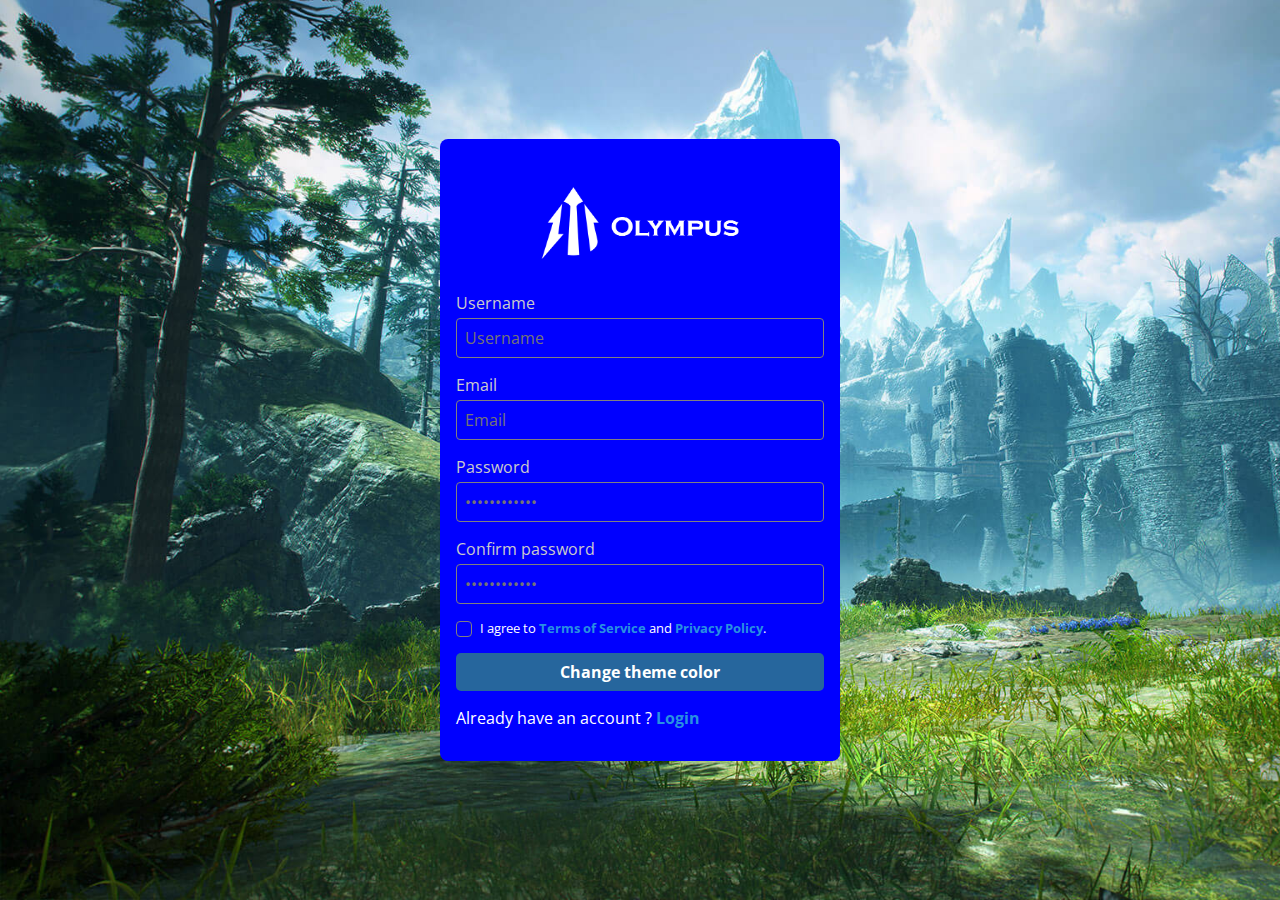
<file: darklight.html>
<!DOCTYPE html>
<html lang="en">
  <head>
    <meta charset="UTF-8" />
    <meta name="viewport" content="width=device-width, initial-scale=1.0" />
    <title>Document</title>
    <link rel="stylesheet" href="css/darklight.css" />
    <link rel="preconnect" href="https://fonts.googleapis.com" />
    <link rel="preconnect" href="https://fonts.gstatic.com" crossorigin />
    <link
      href="https://fonts.googleapis.com/css2?family=Open+Sans:wght@400;700&display=swap"
      rel="stylesheet"
    />
  </head>
  <body data-theme="dark">
    <main>
      <div class="message-error">
        <ul></ul>
      </div>

      <div class="message-success">Formulaire Envoyé!</div>

      <form action="#" method="POST" enctype="multipart/form-data">
        <img src="img/fabric_0022_plane_600.png" alt="" />

        <div class="form-content">
          <div>
            <label for="username">Username</label>
            <input
              type="text"
              id="username"
              name="username"
              placeholder="Username"
            />
          </div>

          <div>
            <label for="email">Email</label>
            <input type="email" id="email" name="email" placeholder="Email" />
          </div>

          <div class="password">
            <label for="password">Password</label>
            <input
              type="password"
              id="password"
              name="password"
              placeholder="••••••••••••"
            />
          </div>

          <div class="confirmpassword">
            <label for="confirmpassword">Confirm password</label>
            <input
              type="password"
              id="confirmpassword"
              name="confirmpassword"
              placeholder="••••••••••••"
            />
          </div>
        </div>

        <div class="confirm">
          <input type="checkbox" id="validation" />
          <span>
            I agree to <a href="">Terms of Service</a> and
            <a href="">Privacy Policy</a>.
          </span>
        </div>

        <button type="submit" id="submit">Change theme color</button>

        <p class="end">Already have an account ?<a href=""> Login</a></p>
      </form>
    </main>

    <script src="darklight.js"></script>
  </body>
</html>
</file>
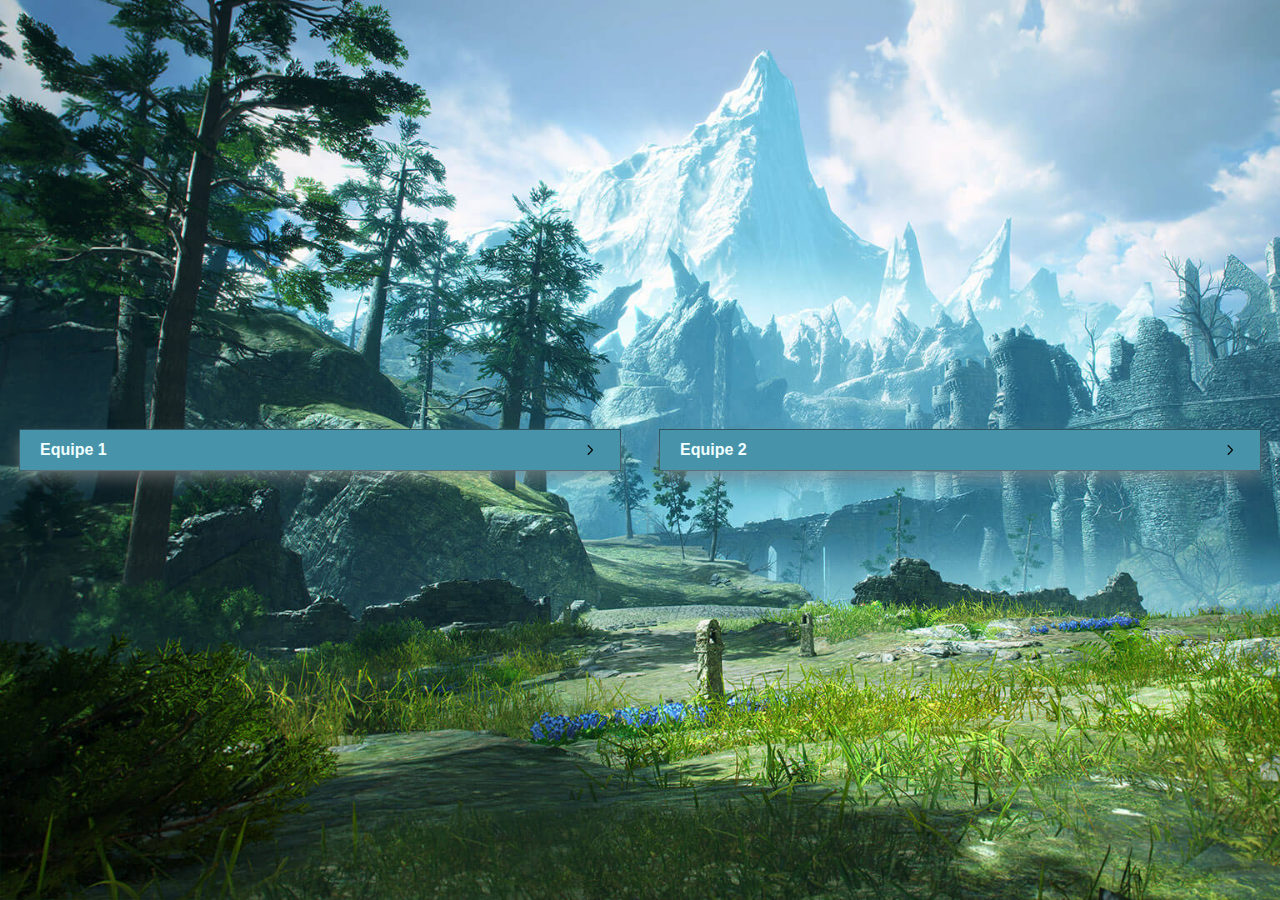
<file: menuderoulant.html>
<!DOCTYPE html>
<html lang="en">
  <head>
    <meta charset="UTF-8" />
    <meta name="viewport" content="width=device-width, initial-scale=1.0" />
    <title>Document</title>
    <link rel="stylesheet" href="css/menuderoulant.css" />
  </head>
  <body>
    <section class="accordeon">
      <div class="titre">
        <p>Equipe 1</p>
        <img src="img/5111412.png" alt="flèche" />
      </div>

      <div class="contenu">
        <ul>
          <img
            src="img/pikachu-pv-70-049195-carte-commune-epee-et-bouclier-tempete-argentee.jpg"
            alt=""
          />
          <img
            src="img/rayquaza-pv-120-138-185-carte-magnique-rare-epee-et-bouclier-4-voltage-eclatant.jpg"
            alt=""
          />
        </ul>
      </div>
    </section>
    <section class="accordeon">
      <div class="titre">
        <p>Equipe 2</p>
        <img src="img/5111412.png" alt="flèche" />
      </div>

      <div class="contenu">
        <ul>
          <img
            src="img/reptincel-pv-90-024-185-carte-peu-commune-reverse-epee-et-bouclier-4-voltage-eclatant.jpg"
            alt=""
          />
          <img
            src="img/tortipouss-pv-80-6-172-carte-commune-reverse-epee-et-bouclier-stars-etincelantes.jpg"
            alt=""
          />
        </ul>
      </div>
    </section>

    <script src="menuderoulant.js"></script>
  </body>
</html>
</file>
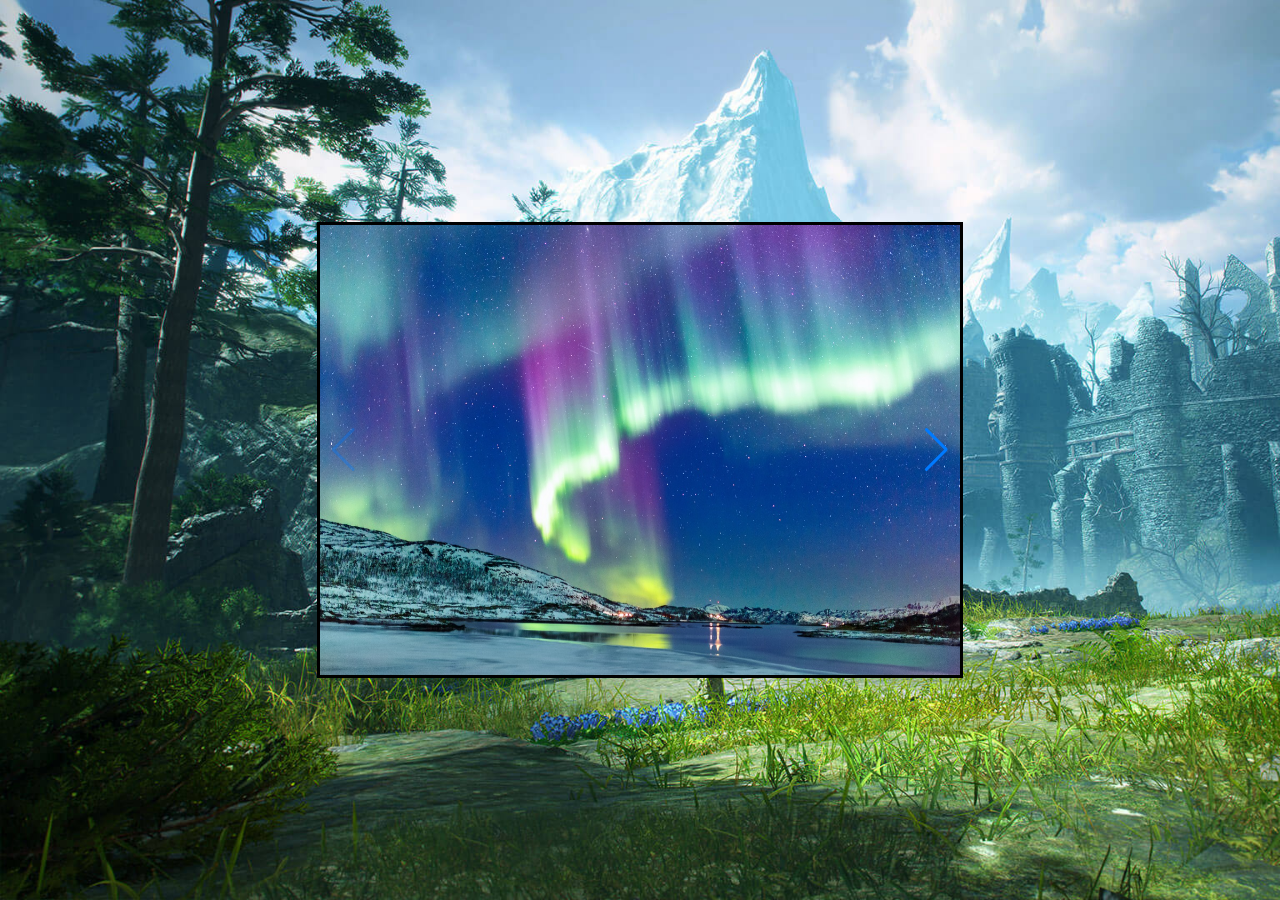
<file: swiper.html>
<!DOCTYPE html>
<html lang="en">
  <head>
    <meta charset="utf-8" />
    <title>Swiper demo</title>
    <meta
      name="viewport"
      content="width=device-width, initial-scale=1, minimum-scale=1, maximum-scale=1"
    />
    <!-- Link Swiper's CSS -->
    <link
      rel="stylesheet"
      href="https://cdn.jsdelivr.net/npm/swiper@11/swiper-bundle.min.css"
    />

    <!-- Demo styles -->
    <style>
      html,
      body {
        position: relative;
        height: 100%;
      }

      body {
        display: flex;
        background-image: url(img/background.jpg);
        background-size: cover;
        background-attachment: fixed;
        font-family: Helvetica Neue, Helvetica, Arial, sans-serif;
        font-size: 14px;
        color: #000;
        margin: 0;
        padding: 0;
        justify-content: center;
        align-items: center;
      }

      .swiper {
        display: flex;
        width: 50%;
        height: 50%;
        border: 3px solid rgb(0, 0, 0);
      }

      .swiper-slide {
        text-align: center;
        font-size: 18px;
        background: #fff;
        display: flex;
        justify-content: center;
        align-items: center;
      }

      .swiper-slide img {
        display: block;
        width: 100%;
        height: 100%;
        background-size: cover;
      }
    </style>
  </head>

  <body>
    <!-- Swiper -->
    <div class="swiper mySwiper">
      <div class="swiper-wrapper">
        <div class="swiper-slide">
          <img src="img/aurore.jpg" alt="" />
        </div>
        <div class="swiper-slide">
          <img src="img/konoha.jpg" alt="" />
        </div>
        <div class="swiper-slide">
          <a
            href="https://www.nationalgeographic.fr/espace/10-choses-que-vous-ignorez-probablement-sur-la-voie-lactee"
          >
            <img src="img/voie lactée.jpg" alt="" />
          </a>
        </div>
      </div>
      <div class="swiper-button-next"></div>
      <div class="swiper-button-prev"></div>
    </div>

    <!-- Swiper JS -->
    <script src="https://cdn.jsdelivr.net/npm/swiper@11/swiper-bundle.min.js"></script>

    <!-- Initialize Swiper -->
    <script>
      var swiper = new Swiper(".mySwiper", {
        navigation: {
          nextEl: ".swiper-button-next",
          prevEl: ".swiper-button-prev",
        },
      });
    </script>
  </body>
</html>
</file>
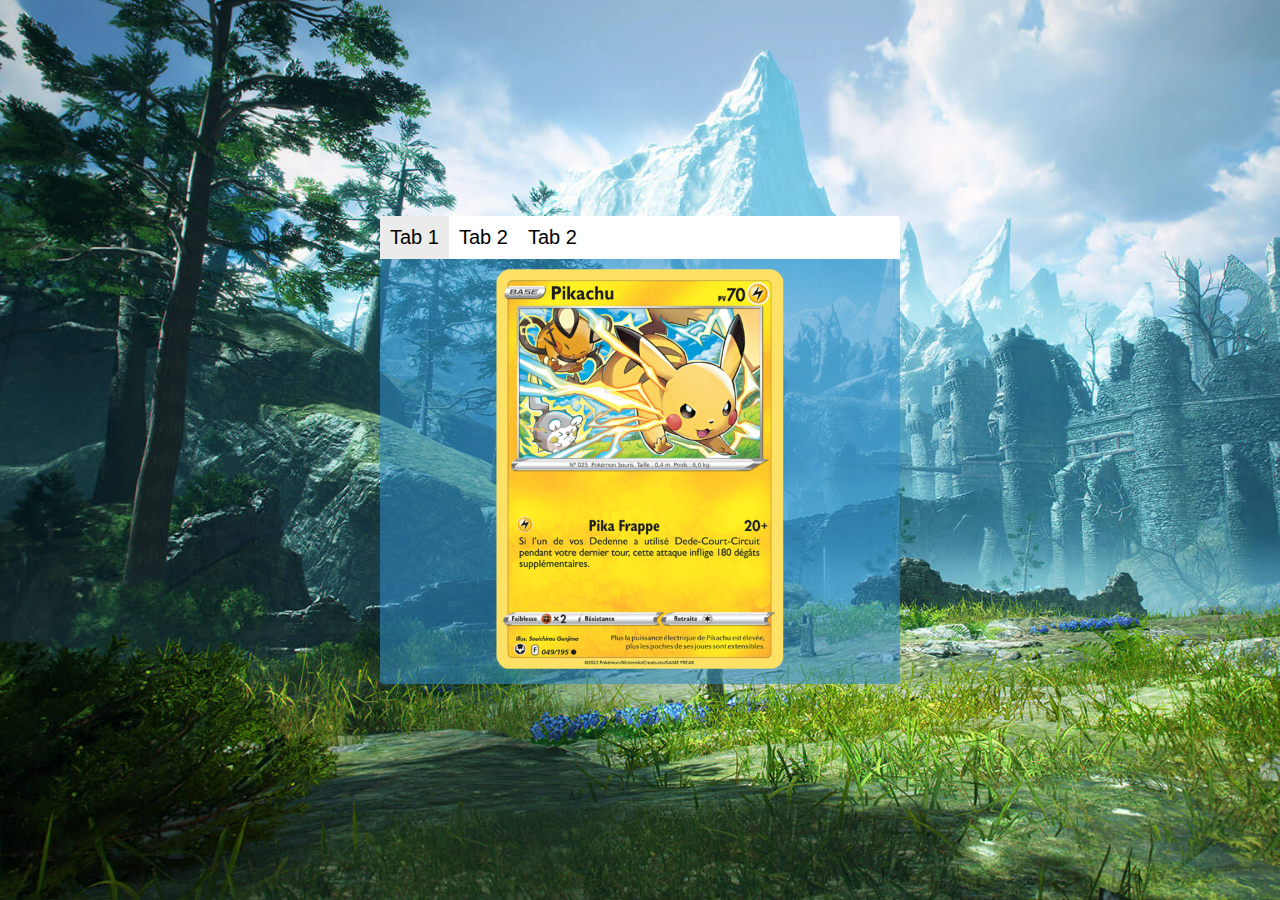
<file: tableau.html>
<!DOCTYPE html>
<html lang="en">
  <head>
    <meta charset="UTF-8" />
    <meta name="viewport" content="width=device-width, initial-scale=1.0" />
    <link rel="stylesheet" href="css/tableau.css" />
    <title>Document</title>
  </head>
  <body>
    <div class="tabs">
      <div class="tab-registers">
        <button class="active-tab">Tab 1</button>
        <button>Tab 2</button>
        <button>Tab 2</button>
      </div>
      <div class="tab-bodies">
        <div style="display: block">
          <img
            src="img/pikachu-pv-70-049195-carte-commune-epee-et-bouclier-tempete-argentee.jpg"
            alt=""
          />
        </div>
        <div style="display: none">
          <img
            src="img/rayquaza-pv-120-138-185-carte-magnique-rare-epee-et-bouclier-4-voltage-eclatant.jpg"
            alt=""
          />
        </div>
        <div style="display: none">
          <img
            src="img/reptincel-pv-90-024-185-carte-peu-commune-reverse-epee-et-bouclier-4-voltage-eclatant.jpg"
            alt=""
          />
        </div>
      </div>
    </div>

    <script src="tableau.js"></script>
  </body>
</html>
</file>
<file: css/darklight.css>
*,
*::after,
*::before {
  box-sizing: border-box;
  font-family: "Open Sans", sans-serif;
}

html {
  height: 100%;
}

:root {
  --test: red;
}

[data-theme="dark"] {
  --test: blue;
}

body {
  padding: 64px 16px;
  width: 100%;
  min-height: 100vh;
  background-image: url(../img/background.jpg);
  background-size: cover;
  background-attachment: fixed;
  position: relative;
  color: white;
  margin: 0;
  display: flex;
  justify-content: center;
  align-items: center;
}

form {
  background-color: #12171d;
  border-radius: 8px;
  max-width: 400px;
  padding: 16px;
  background-color: var(--test);
}

form > img {
  margin: auto;
  width: 75%;
  display: block;
}

label {
  display: block;
  margin-bottom: 4px;
  color: rgb(203, 203, 203);
}

input[type="text"],
input[type="email"],
input[type="password"] {
  font-size: 1rem;
  padding: 0.5rem;
  border: 1px solid grey;
  border-radius: 4px;
  background-color: transparent;
  width: 100%;
}

input::placeholder {
  font-family: "Open Sans", sans-serif;
}

input[type="checkbox"] {
  margin: 0;
  width: 16px;
  height: 16px;
  border: 1px solid grey;
  border-radius: 4px;
  background-color: transparent;
  appearance: none;
  margin-top: 1px;
}

input[type="checkbox"]:checked {
  appearance: auto;
}

.confirm {
  display: flex;
  align-items: center;
  gap: 8px;
  margin-bottom: 16px;
}

.confirm > span {
  line-height: 1.25;
  font-size: 0.825rem;
}

.form-content {
  display: flex;
  flex-direction: column;
  gap: 16px;
  margin-bottom: 16px;
}

button {
  cursor: pointer;
  border-radius: 5px;
  background-color: #26669d;
  border: none;
  width: 100%;
  padding: 8px;
  color: white;
  font-weight: bold;
  font-size: 1rem;
  transition: all ease 1s;
}

button:hover {
  box-shadow: 0px 0px 23px 10px rgba(0, 0, 0, 0.2);
}

.success {
  border: 1px solid rgb(81, 150, 2);
  background-color: rgba(113, 212, 0, 0.4);
}

.message-error {
  border: 1px solid rgba(212, 42, 0, 1);
  color: rgb(212, 42, 0);
  background-color: rgba(212, 42, 0, 0.4);
  padding: 16px 32px;
  margin-bottom: 20px;
  display: none;
}

.message-success {
  border: 1px solid rgb(81, 150, 2);
  color: rgb(81, 150, 2);
  background-color: rgba(113, 212, 0, 0.4);
  padding: 16px 32px;
  margin-bottom: 20px;
  display: none;
}

a {
  color: #2990e2;
  text-decoration: none;
  font-weight: bold;
}

.valider {
  display: flex;
  width: 100%;
  justify-content: left;
}
</file>
<file: css/menuderoulant.css>
* {
  font-size: 16px;
  font-family: sans-serif;
  margin: 0;
}

body {
  width: 100%;
  min-height: 100vh;
  background-image: url(../img/background.jpg);
  background-size: cover;
  background-attachment: fixed;
  position: relative;
  color: rgb(0, 0, 0);
  margin: 0;
  display: flex;
  justify-content: center;
  align-items: center;
}

.accordeon {
  border: 1px solid rgba(0, 0, 0, 0.452);
  width: 80%;
  max-width: 600px;
  margin: 10px auto;
  color: azure;
  background-color: #4793aa;
}

.titre {
  padding: 10px 20px;
  display: flex;
  justify-content: space-between;
  align-items: center;
  box-shadow: 0 8px 16px rgba(146, 146, 146, 0.582);
}

.titre img {
  width: 20px;
  height: 20px;
}

.titre p {
  font-weight: 700;
}

.contenu {
  padding: 0 20px;
  height: 0;
  visibility: hidden;
}

.accordeon.open .titre img {
  transform-origin: center;
  transform: rotate(90deg);
}

.contenu {
  display: flex;
  padding: 0 20px;
  height: 0;
  overflow: hidden;
  transition: 0.4s;
  justify-content: center;
  align-items: center;
}

.accordeon.open .contenu {
  padding: 30px 20px;
  height: auto;
  visibility: visible;
}

.contenu img {
  display: flex;
  width: 70%;
  justify-content: center;
  align-items: center;
  padding-left: 57px;
}
</file>
<file: css/tableau.css>
*,
*::after,
*::before {
  box-sizing: border-box;
  font-family: "Open Sans", sans-serif;
}

html {
  height: 100%;
}

body {
  width: 100%;
  min-height: 100vh;
  background-image: url(../img/background.jpg);
  background-size: cover;
  background-attachment: fixed;
  position: relative;
  color: rgb(0, 0, 0);
  margin: 0;
  display: flex;
  justify-content: center;
  align-items: center;
}

.tabs {
  font-family: "Lucida Sans", sans-serif;
  font-size: 20px;
}

.tabs .tab-registers {
  display: flex;
  background-color: RGB(255, 255, 255);
  border-radius: 4px;
}

.tabs button {
  padding: 0.5em;
  background-color: RGB(255, 255, 255);
  border: none;
  font: inherit;
}

.tabs .tab-registers button:hover {
  cursor: pointer;
}

.tabs .tab-bodies {
  padding: 0.5em;
  background-color: RGB(235, 235, 235);
  flex-grow: 1;
  overflow-y: auto;
  border-radius: 4px;
  background-color: rgba(48, 140, 201, 0.562);
}

.tabs button.active-tab {
  background-color: rgb(235, 235, 235);
}

.tab-bodies img {
  width: 500px;
  background-color: transparent;
}
</file>
